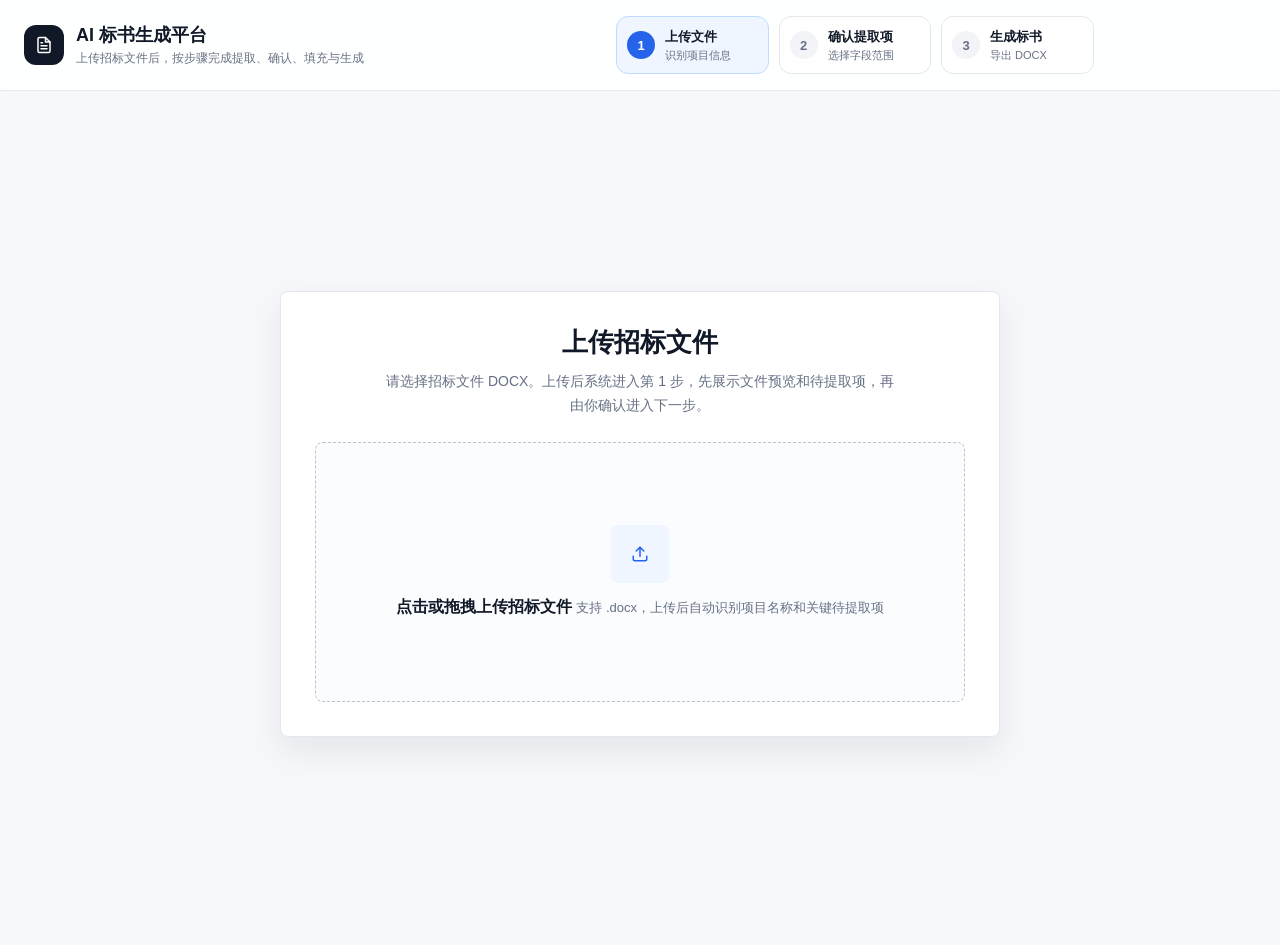
<file: frontend/index.html>
<!doctype html>
<html lang="zh-CN">
  <head>
    <meta charset="utf-8" />
    <meta name="viewport" content="width=device-width, initial-scale=1" />
    <title>AI 标书生成平台</title>
    <style>
      :root {
        color-scheme: light;
        --bg: #f6f8fb;
        --panel: #ffffff;
        --ink: #111827;
        --muted: #667085;
        --subtle: #98a2b3;
        --line: #e4e7ec;
        --soft: #f2f4f7;
        --blue: #2563eb;
        --blue-soft: #eff6ff;
        --green: #079455;
        --green-soft: #ecfdf3;
        --green-strong: #067647;
        --amber: #dc6803;
        --amber-soft: #fffaeb;
        --purple: #7c3aed;
        --purple-soft: #f5f3ff;
        --cyan: #0891b2;
        --cyan-soft: #ecfeff;
        --shadow: 0 14px 36px rgba(16, 24, 40, 0.08);
      }

      * {
        box-sizing: border-box;
      }

      body {
        margin: 0;
        background: var(--bg);
        color: var(--ink);
        font-family: -apple-system, BlinkMacSystemFont, "Segoe UI", "PingFang SC", "Microsoft YaHei", sans-serif;
        letter-spacing: 0;
      }

      button,
      input,
      select,
      textarea {
        font: inherit;
      }

      button {
        cursor: pointer;
      }

      .app {
        min-height: 100vh;
        display: grid;
        grid-template-rows: auto 1fr;
      }

      .topbar {
        position: sticky;
        top: 0;
        z-index: 10;
        border-bottom: 1px solid var(--line);
        background: rgba(255, 255, 255, 0.88);
        backdrop-filter: blur(16px);
      }

      .topbar-inner,
      .shell {
        width: min(1320px, calc(100vw - 48px));
        margin: 0 auto;
      }

      .topbar-inner {
        display: flex;
        align-items: center;
        justify-content: space-between;
        gap: 20px;
        padding: 16px 0;
      }

      .brand {
        display: flex;
        align-items: center;
        gap: 12px;
        min-width: 0;
      }

      .brand-mark {
        width: 40px;
        height: 40px;
        display: grid;
        place-items: center;
        border-radius: 12px;
        background: var(--ink);
        color: white;
        flex: 0 0 auto;
      }

      .brand-title {
        font-size: 18px;
        font-weight: 750;
      }

      .brand-subtitle {
        margin-top: 3px;
        color: var(--muted);
        font-size: 12px;
        white-space: nowrap;
        overflow: hidden;
        text-overflow: ellipsis;
      }

      .stepper {
        display: grid;
        grid-template-columns: repeat(4, minmax(130px, 1fr));
        gap: 10px;
        width: min(640px, 58vw);
      }

      .step {
        min-height: 58px;
        display: flex;
        align-items: center;
        gap: 10px;
        border: 1px solid var(--line);
        border-radius: 12px;
        background: #fff;
        padding: 10px;
      }

      .step-number {
        width: 28px;
        height: 28px;
        display: grid;
        place-items: center;
        border-radius: 999px;
        background: var(--soft);
        color: var(--muted);
        font-size: 13px;
        font-weight: 750;
        flex: 0 0 auto;
      }

      .step.active {
        border-color: #bfdbfe;
        background: var(--blue-soft);
      }

      .step.active .step-number {
        background: var(--blue);
        color: #fff;
      }

      .step.done .step-number {
        background: var(--green);
        color: #fff;
      }

      .step-label {
        min-width: 0;
      }

      .step-title {
        font-size: 13px;
        font-weight: 750;
      }

      .step-desc {
        margin-top: 2px;
        color: var(--muted);
        font-size: 11px;
      }

      .shell {
        padding: 28px 0 36px;
      }

      .upload-first {
        min-height: calc(100vh - 110px);
        display: grid;
        place-items: center;
      }

      .upload-card {
        width: min(720px, 100%);
        border: 1px solid var(--line);
        border-radius: 8px;
        background: var(--panel);
        box-shadow: var(--shadow);
        padding: 34px;
      }

      .upload-heading {
        margin: 0;
        font-size: 26px;
        line-height: 1.24;
        text-align: center;
      }

      .upload-copy {
        max-width: 520px;
        margin: 12px auto 24px;
        color: var(--muted);
        font-size: 14px;
        line-height: 1.7;
        text-align: center;
      }

      .drop-zone {
        position: relative;
        display: grid;
        place-items: center;
        min-height: 260px;
        border: 1px dashed #b8c4d6;
        border-radius: 8px;
        background: #fbfcfe;
        padding: 28px;
        text-align: center;
        transition: border-color 0.15s ease, background 0.15s ease;
      }

      .drop-zone:hover,
      .drop-zone.dragging {
        border-color: var(--blue);
        background: #f8fbff;
      }

      .file-input {
        position: absolute;
        inset: 0;
        opacity: 0;
        cursor: pointer;
      }

      .upload-icon {
        width: 58px;
        height: 58px;
        display: grid;
        place-items: center;
        margin: 0 auto 14px;
        border-radius: 8px;
        background: var(--blue-soft);
        color: var(--blue);
      }

      .drop-title {
        font-size: 16px;
        font-weight: 750;
      }

      .drop-hint {
        margin-top: 6px;
        color: var(--muted);
        font-size: 13px;
      }

      .layout {
        display: grid;
        grid-template-columns: minmax(0, 1.72fr) minmax(360px, 0.78fr);
        grid-template-rows: auto auto auto;
        gap: 16px;
      }

      .panel {
        border: 1px solid var(--line);
        border-radius: 8px;
        background: var(--panel);
        box-shadow: 0 1px 2px rgba(16, 24, 40, 0.04);
      }

      .preview-panel {
        min-height: 720px;
        display: grid;
        grid-template-rows: auto 1fr;
      }

      .side-panel {
        min-height: 720px;
        display: grid;
        grid-template-rows: auto auto auto auto auto minmax(0, 1fr);
      }

      .panel-head {
        display: flex;
        align-items: center;
        justify-content: space-between;
        gap: 16px;
        border-bottom: 1px solid var(--line);
        padding: 16px 18px;
      }

      .panel-title {
        font-size: 16px;
        font-weight: 760;
      }

      .panel-subtitle {
        margin-top: 3px;
        color: var(--muted);
        font-size: 12px;
      }

      .badge {
        display: inline-flex;
        align-items: center;
        gap: 6px;
        border-radius: 999px;
        border: 1px solid var(--line);
        background: var(--soft);
        color: var(--muted);
        padding: 5px 9px;
        font-size: 12px;
        font-weight: 700;
        white-space: nowrap;
      }

      .badge.green {
        border-color: #abefc6;
        background: var(--green-soft);
        color: var(--green);
      }

      .badge.blue {
        border-color: #bfdbfe;
        background: var(--blue-soft);
        color: var(--blue);
      }

      .badge.amber {
        border-color: #fedf89;
        background: var(--amber-soft);
        color: var(--amber);
      }

      .preview-body {
        padding: 18px;
      }

      .panel-tabs {
        display: inline-flex;
        align-items: center;
        gap: 4px;
        border: 1px solid var(--line);
        border-radius: 8px;
        background: var(--soft);
        padding: 4px;
      }

      .panel-tab {
        min-height: 32px;
        border: 0;
        border-radius: 6px;
        background: transparent;
        color: var(--muted);
        padding: 0 12px;
        font-size: 13px;
        font-weight: 750;
      }

      .panel-tab.active {
        background: #fff;
        color: var(--ink);
        box-shadow: 0 1px 2px rgba(16, 24, 40, 0.08);
      }

      .knowledge-body {
        display: grid;
        gap: 16px;
      }

      .knowledge-form {
        display: grid;
        grid-template-columns: minmax(0, 1fr) 190px minmax(0, 1.15fr) auto;
        gap: 12px;
        align-items: end;
        border: 1px solid var(--line);
        border-radius: 8px;
        background: linear-gradient(180deg, #fbfcfe 0%, #fff 100%);
        padding: 16px;
      }

      .knowledge-form.compact {
        gap: 10px;
        background: #fff;
        padding: 12px;
      }

      .knowledge-form-head {
        grid-column: 1 / -1;
        display: flex;
        align-items: center;
        justify-content: space-between;
        gap: 12px;
        margin-bottom: 2px;
      }

      .knowledge-form-title {
        font-size: 13px;
        font-weight: 780;
      }

      .knowledge-form-note {
        color: var(--muted);
        font-size: 12px;
      }

      .form-field {
        display: grid;
        gap: 6px;
      }

      .form-label {
        color: var(--muted);
        font-size: 12px;
        font-weight: 700;
      }

      .knowledge-form input,
      .knowledge-form select,
      .knowledge-form textarea,
      .knowledge-item input,
      .knowledge-item select,
      .knowledge-item textarea {
        width: 100%;
        min-width: 0;
        border: 1px solid var(--line);
        border-radius: 8px;
        background: #fff;
        color: var(--ink);
        padding: 11px 12px;
        outline: none;
        transition: border-color 0.15s ease, box-shadow 0.15s ease;
      }

      .knowledge-form input:focus,
      .knowledge-form select:focus,
      .knowledge-form textarea:focus,
      .knowledge-item input:focus,
      .knowledge-item select:focus,
      .knowledge-item textarea:focus {
        border-color: #93c5fd;
        box-shadow: 0 0 0 3px rgba(37, 99, 235, 0.1);
      }

      .knowledge-form textarea,
      .knowledge-item textarea {
        min-height: 86px;
        resize: vertical;
        line-height: 1.5;
      }

      .knowledge-form.compact input,
      .knowledge-form.compact select,
      .knowledge-form.compact textarea {
        padding: 8px 10px;
        font-size: 13px;
      }

      .knowledge-form.compact textarea {
        min-height: 38px;
        max-height: 74px;
      }

      .knowledge-content-field {
        grid-column: 1 / 3;
      }

      .knowledge-image-field {
        grid-column: 1 / 3;
      }

      .knowledge-form.compact .knowledge-content-field,
      .knowledge-form.compact .knowledge-image-field {
        grid-column: auto;
        min-width: 0;
      }

      .image-upload {
        display: grid;
        gap: 10px;
      }

      .image-upload input[type="file"] {
        padding: 9px 12px;
      }

      .image-preview {
        min-height: 86px;
        display: flex;
        align-items: center;
        gap: 12px;
        border: 1px dashed #cbd5e1;
        border-radius: 8px;
        background: #f8fafc;
        padding: 10px;
        color: var(--muted);
        font-size: 12px;
      }

      .image-preview img {
        width: 84px;
        height: 64px;
        flex: 0 0 auto;
        object-fit: contain;
        border: 1px solid var(--line);
        border-radius: 6px;
        background: #fff;
      }

      .image-preview strong {
        display: block;
        color: var(--ink);
        font-size: 13px;
        margin-bottom: 2px;
      }

      .icon-btn {
        width: 42px;
        height: 42px;
        display: inline-grid;
        place-items: center;
        border: 1px solid var(--line);
        border-radius: 8px;
        background: #fff;
        color: #344054;
      }

      .icon-btn:hover {
        background: var(--soft);
      }

      .icon-btn:disabled {
        cursor: not-allowed;
        opacity: 0.42;
      }

      .icon-btn.primary {
        border-color: transparent;
        background: var(--ink);
        color: #fff;
      }

      .icon-btn.primary:hover {
        background: #1f2937;
      }

      .icon-btn.primary:disabled:hover {
        background: var(--ink);
      }

      .icon-btn.danger {
        background: #fff;
        color: #b42318;
      }

      .icon-btn.danger:hover {
        border-color: #fecdca;
        background: #fffbfa;
      }

      .icon-btn.sync {
        color: var(--blue);
      }

      .icon-btn.sync:hover {
        border-color: #bfdbfe;
        background: var(--blue-soft);
      }

      .add-knowledge-btn {
        width: 38px;
        height: 38px;
        align-self: end;
      }

      .knowledge-list {
        display: grid;
        gap: 12px;
      }

      .knowledge-item {
        display: grid;
        grid-template-columns: minmax(0, 1fr) 170px auto;
        gap: 12px;
        align-items: end;
        border: 1px solid var(--line);
        border-radius: 8px;
        background: #fff;
        padding: 14px;
      }

      .knowledge-item.compact {
        grid-template-columns: minmax(150px, 1fr) 132px minmax(210px, 1.25fr) auto;
        gap: 10px;
        align-items: end;
        padding: 10px 12px;
      }

      .knowledge-actions {
        display: flex;
        gap: 8px;
        align-items: end;
      }

      .knowledge-actions .icon-btn {
        width: 38px;
        height: 38px;
      }

      .knowledge-item.compact input,
      .knowledge-item.compact select,
      .knowledge-item.compact textarea {
        padding: 8px 10px;
        font-size: 13px;
      }

      .knowledge-item.compact textarea {
        min-height: 38px;
        max-height: 74px;
      }

      .knowledge-inline-content {
        min-width: 0;
      }

      .knowledge-item.compact .image-upload {
        gap: 6px;
      }

      .knowledge-form.compact .image-upload {
        gap: 6px;
      }

      .knowledge-form.compact .image-preview,
      .knowledge-item.compact .image-preview {
        min-height: 38px;
        padding: 6px 8px;
      }

      .knowledge-form.compact .image-preview img,
      .knowledge-item.compact .image-preview img {
        width: 48px;
        height: 36px;
      }

      .knowledge-form.compact .image-preview strong,
      .knowledge-item.compact .image-preview strong {
        font-size: 12px;
      }

      .knowledge-item:hover {
        border-color: #d0d5dd;
        box-shadow: 0 8px 22px rgba(16, 24, 40, 0.05);
      }

      .document-sheet {
        min-height: 485px;
        border: 1px solid var(--line);
        border-radius: 8px;
        background: #fff;
        overflow: hidden;
      }

      .word-preview-head {
        display: flex;
        align-items: center;
        justify-content: space-between;
        gap: 14px;
        border-bottom: 1px solid var(--line);
        background: #fbfcfe;
        padding: 14px 16px;
      }

      .word-file {
        display: flex;
        align-items: center;
        gap: 10px;
        min-width: 0;
      }

      .word-file-icon {
        width: 38px;
        height: 38px;
        display: grid;
        place-items: center;
        border-radius: 8px;
        background: var(--blue-soft);
        color: var(--blue);
        flex: 0 0 auto;
      }

      .doc-chip {
        display: inline-flex;
        align-items: center;
        border-radius: 6px;
        color: var(--muted);
        font-size: 12px;
        max-width: 100%;
        overflow: hidden;
        text-overflow: ellipsis;
        white-space: nowrap;
      }

      .doc-title {
        margin-top: 3px;
        font-size: 16px;
        font-weight: 760;
        line-height: 1.35;
        overflow: hidden;
        text-overflow: ellipsis;
        white-space: nowrap;
      }

      .word-preview-actions {
        display: flex;
        align-items: center;
        gap: 8px;
        flex: 0 0 auto;
      }

      .word-preview-main {
        display: grid;
        grid-template-rows: auto 1fr;
        min-height: 600px;
        padding: 16px;
      }

      .doc-meta {
        display: grid;
        grid-template-columns: repeat(4, minmax(0, 1fr));
        gap: 10px;
        margin-bottom: 14px;
      }

      .meta-box {
        border: 1px solid var(--line);
        border-radius: 8px;
        background: #fbfcfe;
        padding: 12px;
      }

      .meta-label {
        color: var(--muted);
        font-size: 12px;
      }

      .meta-value {
        margin-top: 4px;
        font-size: 14px;
        font-weight: 730;
        word-break: break-word;
      }

      .word-frame {
        height: 640px;
        min-height: 320px;
        border: 1px solid var(--line);
        border-radius: 8px;
        background: #eef2f7;
        overflow: auto;
      }

      .word-frame-title {
        margin-bottom: 8px;
        color: var(--muted);
        font-size: 12px;
        font-weight: 750;
      }

      .word-object {
        width: 100%;
        height: 100%;
        min-height: 320px;
        border: 0;
        background: #fff;
      }

      .word-render-root {
        min-height: 100%;
      }

      .word-render-root .docx-wrapper {
        background: #eef2f7;
        padding: 18px 0;
      }

      .word-render-root .docx {
        box-shadow: 0 8px 24px rgba(16, 24, 40, 0.12);
      }

      .word-fallback {
        height: 100%;
        min-height: 320px;
        display: grid;
        place-items: center;
        padding: 28px;
        color: var(--muted);
        text-align: center;
        line-height: 1.7;
      }

      .word-fallback.loading {
        background: linear-gradient(90deg, #f8fafc 0%, #fff 48%, #f8fafc 100%);
      }

      .word-fallback strong {
        display: block;
        margin-bottom: 4px;
        color: var(--ink);
      }

      .search {
        padding: 14px 18px;
        border-bottom: 1px solid var(--line);
      }

      .project-info-card {
        display: grid;
        gap: 12px;
        border-bottom: 1px solid var(--line);
        padding: 14px 18px;
        background: #fbfcfe;
      }

      .project-info-row {
        display: grid;
        gap: 5px;
      }

      .project-info-label {
        color: var(--muted);
        font-size: 12px;
        font-weight: 700;
      }

      .project-info-value {
        color: var(--ink);
        font-size: 14px;
        font-weight: 760;
        line-height: 1.45;
        word-break: break-word;
      }

      .project-info-value.pending {
        color: var(--muted);
        font-weight: 650;
      }

      .upload-progress {
        display: grid;
        gap: 9px;
        border-bottom: 1px solid var(--line);
        padding: 14px 18px;
      }

      .progress-step {
        display: grid;
        grid-template-columns: auto minmax(0, 1fr);
        gap: 9px;
        align-items: start;
        color: var(--muted);
        font-size: 12px;
        line-height: 1.45;
        overflow-wrap: anywhere;
      }

      .progress-step strong {
        display: block;
        color: var(--ink);
        font-size: 13px;
      }

      .progress-dot {
        width: 10px;
        height: 10px;
        margin-top: 4px;
        border-radius: 999px;
        background: var(--line);
      }

      .progress-step.active .progress-dot {
        background: var(--blue);
        box-shadow: 0 0 0 4px rgba(37, 99, 235, 0.12);
      }

      .progress-step.done .progress-dot {
        background: var(--green);
      }

      .progress-step.error .progress-dot {
        background: #d92d20;
      }

      .field-toolbar {
        display: grid;
        grid-template-columns: 1fr 1fr;
        gap: 10px;
        padding: 12px 18px;
        border-bottom: 1px solid var(--line);
      }

      .field-toolbar select {
        min-width: 0;
        border: 1px solid var(--line);
        border-radius: 8px;
        background: #fff;
        color: var(--ink);
        padding: 10px;
        outline: none;
      }

      .search input {
        width: 100%;
        border: 1px solid var(--line);
        border-radius: 8px;
        background: #fff;
        padding: 11px 12px;
        color: var(--ink);
        outline: none;
      }

      .extract-list {
        overflow: auto;
        padding: 10px;
      }

      .extract-summary {
        display: grid;
        grid-template-columns: repeat(4, minmax(0, 1fr));
        gap: 10px;
        margin-bottom: 10px;
      }

      .summary-card {
        border: 1px solid var(--line);
        border-radius: 8px;
        background: #fbfcfe;
        padding: 10px;
      }

      .summary-label {
        color: var(--muted);
        font-size: 11px;
      }

      .summary-value {
        margin-top: 4px;
        font-size: 18px;
        font-weight: 780;
      }

      .section-group {
        border: 1px solid var(--line);
        border-radius: 8px;
        background: #fff;
        margin-bottom: 10px;
        overflow: hidden;
      }

      .section-head {
        display: flex;
        align-items: center;
        justify-content: space-between;
        gap: 10px;
        background: #fbfcfe;
        border-bottom: 1px solid var(--line);
        padding: 10px 12px;
      }

      .section-title {
        font-size: 13px;
        font-weight: 780;
      }

      .extract-item {
        display: grid;
        grid-template-columns: auto 1fr auto;
        gap: 12px;
        align-items: start;
        border: 1px solid transparent;
        border-radius: 8px;
        padding: 12px;
      }

      .extract-item:hover {
        border-color: var(--line);
        background: #fbfcfe;
      }

      .check {
        width: 18px;
        height: 18px;
        margin-top: 2px;
        accent-color: var(--blue);
      }

      .item-title {
        font-size: 14px;
        font-weight: 730;
      }

      .item-desc {
        margin-top: 4px;
        color: var(--muted);
        font-size: 12px;
        line-height: 1.5;
      }

      .item-meta {
        display: flex;
        flex-wrap: wrap;
        gap: 6px;
        margin-top: 8px;
      }

      .manual-value-input {
        width: 100%;
        min-height: 34px;
        margin-top: 8px;
        border: 1px solid var(--line);
        border-radius: 8px;
        background: #fff;
        color: var(--ink);
        padding: 7px 10px;
        font-size: 12px;
        outline: none;
        transition: border-color 0.15s ease, box-shadow 0.15s ease;
      }

      .manual-value-input:focus {
        border-color: #93c5fd;
        box-shadow: 0 0 0 3px rgba(37, 99, 235, 0.12);
      }

      .manual-image-value {
        display: grid;
        gap: 8px;
        margin-top: 10px;
      }

      .manual-image-value input[type="file"] {
        width: 100%;
        border: 1px solid var(--line);
        border-radius: 8px;
        padding: 9px 12px;
        background: #fff;
        font-size: 13px;
      }

      .mini-chip {
        border: 1px solid transparent;
        border-radius: 999px;
        background: var(--soft);
        color: var(--muted);
        padding: 3px 7px;
        font-size: 11px;
        line-height: 1.35;
      }

      .mini-chip.source-tender {
        border-color: #ddd6fe;
        background: var(--purple-soft);
        color: var(--purple);
      }

      .mini-chip.source-company {
        border-color: #bfdbfe;
        background: var(--blue-soft);
        color: var(--blue);
      }

      .mini-chip.source-qualification {
        border-color: #abefc6;
        background: var(--green-soft);
        color: var(--green);
      }

      .mini-chip.source-case {
        border-color: #a5f3fc;
        background: var(--cyan-soft);
        color: var(--cyan);
      }

      .empty-state {
        border: 1px dashed #b8c4d6;
        border-radius: 8px;
        background: #fbfcfe;
        color: var(--muted);
        padding: 28px 18px;
        text-align: center;
        line-height: 1.7;
      }

      .error-text {
        color: #b42318;
      }

      .footer-panel {
        grid-column: 1 / -1;
        display: flex;
        align-items: center;
        justify-content: space-between;
        gap: 18px;
        padding: 16px 18px;
      }

      .btn {
        display: inline-flex;
        align-items: center;
        justify-content: center;
        gap: 8px;
        min-height: 42px;
        border: 1px solid transparent;
        border-radius: 8px;
        background: var(--ink);
        color: #fff;
        padding: 0 16px;
        font-weight: 750;
        transition: background 0.15s ease, transform 0.15s ease;
      }

      .btn:hover {
        background: #1f2937;
      }

      .btn:active {
        transform: translateY(1px);
      }

      .btn.secondary {
        border-color: var(--line);
        background: #fff;
        color: #344054;
      }

      .btn.secondary:hover {
        background: var(--soft);
      }

      .btn:disabled {
        cursor: not-allowed;
        opacity: 0.45;
        transform: none;
      }

      .stage-page {
        min-height: 560px;
        border: 1px solid var(--line);
        border-radius: 8px;
        background: var(--panel);
        box-shadow: var(--shadow);
        padding: 32px;
      }

      .stage-page h1 {
        margin: 0;
        font-size: 24px;
      }

      .stage-page p {
        max-width: 720px;
        color: var(--muted);
        line-height: 1.7;
      }

      .stage-grid {
        display: grid;
        grid-template-columns: repeat(3, minmax(0, 1fr));
        gap: 14px;
        margin-top: 24px;
      }

      .stage-grid.result-mode {
        grid-template-columns: 1fr;
      }

      .stage-card {
        border: 1px solid var(--line);
        border-radius: 8px;
        background: #fbfcfe;
        padding: 16px;
      }

      .result-panel {
        display: grid;
        gap: 16px;
        margin-top: 24px;
      }

      .result-download {
        display: grid;
        grid-template-columns: auto minmax(0, 1fr) auto;
        align-items: center;
        gap: 16px;
        border: 1px solid #abefc6;
        border-radius: 8px;
        background: linear-gradient(180deg, #f6fef9 0%, #ecfdf3 100%);
        padding: 20px;
      }

      .result-download.pending {
        border-color: #bfdbfe;
        background: linear-gradient(180deg, #f8fbff 0%, #eff6ff 100%);
      }

      .result-download-icon {
        width: 48px;
        height: 48px;
        display: grid;
        place-items: center;
        border-radius: 8px;
        background: var(--green);
        color: #fff;
      }

      .result-download.pending .result-download-icon {
        background: var(--blue);
      }

      .spinner {
        width: 22px;
        height: 22px;
        border: 3px solid rgba(255, 255, 255, 0.42);
        border-top-color: #fff;
        border-radius: 999px;
        animation: spin 0.85s linear infinite;
      }

      @keyframes spin {
        to {
          transform: rotate(360deg);
        }
      }

      .result-download-title {
        font-size: 18px;
        font-weight: 780;
      }

      .result-download-desc {
        margin-top: 6px;
        color: #475467;
        font-size: 13px;
        line-height: 1.5;
        overflow-wrap: anywhere;
      }

      .result-download-actions {
        display: flex;
        align-items: center;
        gap: 10px;
        flex-wrap: wrap;
        justify-content: flex-end;
      }

      .btn.success {
        background: var(--green-strong);
        color: #fff;
        box-shadow: 0 8px 18px rgba(7, 148, 85, 0.22);
      }

      .btn.success:hover {
        background: #05603a;
      }

      .result-files {
        display: grid;
        grid-template-columns: repeat(2, minmax(0, 1fr));
        gap: 14px;
      }

      .log-progress {
        border: 1px solid var(--line);
        border-radius: 8px;
        background: #fff;
        padding: 16px;
      }

      .log-progress-title {
        font-size: 14px;
        font-weight: 780;
      }

      .log-progress-list {
        display: grid;
        gap: 10px;
        margin-top: 12px;
      }

      .log-progress-item {
        display: grid;
        grid-template-columns: auto minmax(0, 1fr) auto;
        align-items: start;
        gap: 10px;
        color: var(--muted);
        font-size: 12px;
        line-height: 1.5;
      }

      .log-dot {
        width: 9px;
        height: 9px;
        margin-top: 5px;
        border-radius: 999px;
        background: #d0d5dd;
      }

      .log-progress-item.done .log-dot {
        background: var(--green);
      }

      .log-progress-item.active .log-dot {
        background: var(--blue);
        box-shadow: 0 0 0 4px rgba(37, 99, 235, 0.12);
      }

      .log-progress-message {
        color: var(--ink);
        font-weight: 650;
      }

      .log-progress-time {
        white-space: nowrap;
      }

      .result-file {
        border: 1px solid var(--line);
        border-radius: 8px;
        background: #fff;
        padding: 14px;
      }

      .result-file-title {
        font-size: 13px;
        font-weight: 760;
      }

      .result-file-path {
        margin-top: 8px;
        color: var(--muted);
        font-size: 12px;
        line-height: 1.6;
        overflow-wrap: anywhere;
      }

      .hidden {
        display: none !important;
      }

      svg {
        width: 18px;
        height: 18px;
        display: block;
      }

      @media (max-width: 980px) {
        .topbar-inner {
          align-items: stretch;
          flex-direction: column;
        }

        .stepper {
          width: 100%;
          grid-template-columns: repeat(2, minmax(0, 1fr));
        }

        .layout {
          grid-template-columns: 1fr;
        }

        .footer-panel {
          grid-column: auto;
        }

        .side-panel,
        .preview-panel {
          min-height: auto;
        }

        .stage-grid {
          grid-template-columns: 1fr;
        }

        .result-download {
          grid-template-columns: 1fr;
          align-items: start;
        }

        .result-download-actions {
          justify-content: flex-start;
        }

        .result-files {
          grid-template-columns: 1fr;
        }

        .extract-summary {
          grid-template-columns: repeat(2, minmax(0, 1fr));
        }
      }

      @media (max-width: 640px) {
        .topbar-inner,
        .shell {
          width: min(100vw - 28px, 1180px);
        }

        .topbar-inner {
          gap: 12px;
          padding: 12px 0;
        }

        .brand-mark {
          width: 36px;
          height: 36px;
          border-radius: 10px;
        }

        .brand-title {
          font-size: 17px;
        }

        .brand-subtitle {
          white-space: normal;
        }

        .shell {
          padding: 16px 0 26px;
        }

        .stepper {
          width: 100%;
          max-width: 100%;
          min-width: 0;
          grid-template-columns: repeat(4, minmax(0, 1fr));
          gap: 6px;
        }

        .step {
          min-width: 0;
          min-height: 42px;
          align-items: center;
          justify-content: center;
          flex-direction: column;
          gap: 4px;
          padding: 8px 4px;
        }

        .step-number {
          width: 24px;
          height: 24px;
          font-size: 12px;
        }

        .step-title {
          font-size: 11px;
          line-height: 1.2;
          text-align: center;
          white-space: nowrap;
        }

        .step-label {
          display: none;
        }

        .step-desc {
          display: none;
        }

        .upload-first {
          min-height: auto;
        }

        .upload-card {
          padding: 22px;
        }

        .upload-heading {
          font-size: 24px;
        }

        .drop-zone {
          min-height: 220px;
        }

        .footer-panel {
          align-items: stretch;
          flex-direction: column;
        }

        .doc-meta {
          grid-template-columns: 1fr;
        }

        .word-preview-head {
          align-items: stretch;
          flex-direction: column;
        }

        .word-preview-actions {
          width: 100%;
        }

        .word-preview-actions .btn {
          flex: 1;
        }

        .field-toolbar,
        .extract-summary,
        .knowledge-form,
        .knowledge-item {
          grid-template-columns: 1fr;
        }

        .knowledge-item.compact {
          grid-template-columns: 1fr;
        }

        .knowledge-content-field {
          grid-column: auto;
        }

        .panel-head {
          align-items: stretch;
          flex-direction: column;
        }

        .panel-tabs {
          width: 100%;
        }

        .panel-tab {
          flex: 1;
        }
      }
    </style>
  </head>
  <body>
    <div class="app">
      <header class="topbar">
        <div class="topbar-inner">
          <div class="brand">
            <div class="brand-mark" data-icon="file"></div>
            <div>
              <div class="brand-title">AI 标书生成平台</div>
              <div class="brand-subtitle">上传招标文件后，按步骤完成提取、确认、填充与生成</div>
            </div>
          </div>
          <div class="stepper" id="stepper"></div>
        </div>
      </header>

      <main class="shell">
        <section class="upload-first" id="uploadFirst">
          <div class="upload-card">
            <h1 class="upload-heading">上传招标文件</h1>
            <p class="upload-copy">请选择招标文件 DOCX。上传后系统进入第 1 步，先展示文件预览和待提取项，再由你确认进入下一步。</p>
            <label class="drop-zone" id="dropZone">
              <input class="file-input" id="fileInput" type="file" accept=".docx" />
              <span>
                <span class="upload-icon" data-icon="upload"></span>
                <span class="drop-title">点击或拖拽上传招标文件</span>
                <span class="drop-hint">支持 .docx，上传后自动识别项目名称和关键待提取项</span>
              </span>
            </label>
          </div>
        </section>

        <section class="layout hidden" id="stageOne">
          <section class="panel preview-panel">
            <div class="panel-head">
              <div>
                <div class="panel-title" id="primaryPanelTitle">文件预览</div>
                <div class="panel-subtitle" id="primaryPanelSubtitle">先确认上传文件是否正确，再进入下一步</div>
              </div>
              <div class="panel-tabs" aria-label="资料区域切换">
                <button class="panel-tab active" type="button" data-preview-tab="file">文件预览</button>
                <button class="panel-tab" type="button" data-preview-tab="knowledge">知识库</button>
              </div>
            </div>
            <div class="preview-body" id="filePreviewPane">
              <div class="document-sheet">
                <div class="word-preview-head">
                  <div class="word-file">
                    <div class="word-file-icon" data-icon="file"></div>
                    <div>
                      <div class="doc-chip" id="fileName">未选择文件</div>
                      <div class="doc-title" id="previewTitle">Word 文件预览</div>
                    </div>
                  </div>
                  <div class="word-preview-actions">
                    <a class="btn secondary hidden" id="downloadWordButton" href="#" download>下载</a>
                  </div>
                </div>
                <div class="word-preview-main">
                  <div class="doc-meta">
                    <div class="meta-box">
                      <div class="meta-label">文件大小</div>
                      <div class="meta-value" id="fileSize">-</div>
                    </div>
                    <div class="meta-box">
                      <div class="meta-label">识别状态</div>
                      <div class="meta-value" id="recognitionStatus">AI 识别中</div>
                    </div>
                    <div class="meta-box">
                      <div class="meta-label">文档类型</div>
                      <div class="meta-value">Word DOCX</div>
                    </div>
                    <div class="meta-box">
                      <div class="meta-label">下一动作</div>
                      <div class="meta-value">确认待提取项</div>
                    </div>
                  </div>
                  <div class="word-frame-title">Word 文件预览</div>
                  <div class="word-frame" id="wordPreviewFrame">
                    <div class="word-fallback">
                      <div>
                        <strong>Word 文件预览</strong>
                        <span id="wordPreviewHint">上传 DOCX 后，可在这里查看或打开原始 Word 文件。</span>
                      </div>
                    </div>
                  </div>
                </div>
              </div>
            </div>
            <div class="preview-body hidden" id="knowledgePane">
              <div class="knowledge-body">
                <div class="knowledge-form compact">
                  <div class="knowledge-form-head">
                    <div class="knowledge-form-title">新增资料</div>
                    <div class="knowledge-form-note">填写后加入本次标书生成上下文</div>
                  </div>
                  <label class="form-field">
                    <span class="form-label">资料名称</span>
                    <input id="knowledgeNameInput" type="text" placeholder="例如：企业简介、资质证书、项目业绩" />
                  </label>
                  <label class="form-field">
                    <span class="form-label">字段类型</span>
                    <select id="knowledgeTypeInput" aria-label="字段类型">
                      <option value="TEXT">TEXT</option>
                      <option value="Image">Image</option>
                    </select>
                  </label>
                  <label class="form-field knowledge-content-field" id="knowledgeContentField">
                    <span class="form-label">内容</span>
                    <textarea id="knowledgeContentInput" placeholder="填写可用于生成标书的资料内容"></textarea>
                  </label>
                  <label class="form-field knowledge-image-field hidden" id="knowledgeImageField">
                    <span class="form-label">图片文件</span>
                    <span class="image-upload">
                      <input id="knowledgeImageInput" type="file" accept="image/*" />
                      <span class="image-preview" id="knowledgeImagePreview">选择图片后会显示预览，并同步到同名图片字段。</span>
                    </span>
                  </label>
                  <button class="icon-btn primary add-knowledge-btn" id="addKnowledgeButton" type="button" title="新增知识库条目" aria-label="新增知识库条目">
                    <span data-icon="plus"></span>
                  </button>
                </div>
                <div class="knowledge-list" id="knowledgeList"></div>
              </div>
            </div>
          </section>

          <aside class="panel side-panel">
            <div class="panel-head">
              <div>
                <div class="panel-title">待提取项列表</div>
                <div class="panel-subtitle">默认勾选推荐字段，可在下一步细化</div>
              </div>
              <span class="badge green" id="itemCount">8 项</span>
            </div>
            <div class="project-info-card">
              <div class="project-info-row">
                <div class="project-info-label">招标编号</div>
                <div class="project-info-value pending" id="bidNumberValue">等待上传</div>
              </div>
              <div class="project-info-row">
                <div class="project-info-label">项目名称</div>
                <div class="project-info-value pending" id="projectNameValue">等待上传</div>
              </div>
            </div>
            <div class="upload-progress" id="uploadProgress">
              <div class="progress-step active"><span class="progress-dot"></span><span><strong>AI解析</strong>等待上传招标文件</span></div>
              <div class="progress-step"><span class="progress-dot"></span><span><strong>生成商务标模版</strong>等待上传招标文件</span></div>
              <div class="progress-step"><span class="progress-dot"></span><span><strong>提取待填写字段</strong>等待上传招标文件</span></div>
            </div>
            <div class="search">
              <input id="searchInput" type="text" placeholder="搜索字段，例如：项目名称、投标人、工期" />
            </div>
            <div class="field-toolbar">
              <select id="sectionFilter" aria-label="按章节筛选">
                <option value="">全部章节</option>
              </select>
              <select id="typeFilter" aria-label="按字段类型筛选">
                <option value="">全部类型</option>
              </select>
            </div>
            <div class="extract-list" id="extractList"></div>
          </aside>

          <footer class="panel footer-panel">
            <div class="panel-subtitle" id="footerHint">确认文件和待提取项后，点击下一步进入字段确认。</div>
            <button class="btn" id="nextButton" type="button">下一步 <span data-icon="arrow"></span></button>
          </footer>
        </section>

        <section class="stage-page hidden" id="laterStage">
          <h1 id="laterTitle">第二步：确认提取项</h1>
          <p id="laterCopy">请检查第 1 步选择的待提取字段。确认后系统会回填 Word，并输出可下载的标书 DOCX。</p>
          <div class="stage-grid" id="stageGrid"></div>
          <div class="footer-panel" style="padding: 24px 0 0">
            <button class="btn secondary" id="backButton" type="button">上一步</button>
            <button class="btn" id="laterNextButton" type="button">下一步 <span data-icon="arrow"></span></button>
          </div>
        </section>
      </main>
    </div>

    <script src="./vendor/jszip.min.js"></script>
    <script src="./vendor/docx-preview.min.js"></script>
    <script src="./knowledge-utils.js"></script>
    <script>
      const icons = {
        upload: '<path d="M21 15v4a2 2 0 0 1-2 2H5a2 2 0 0 1-2-2v-4"/><path d="M17 8 12 3 7 8"/><path d="M12 3v12"/>',
        file: '<path d="M14 2H6a2 2 0 0 0-2 2v16a2 2 0 0 0 2 2h12a2 2 0 0 0 2-2V8z"/><path d="M14 2v6h6"/><path d="M16 13H8"/><path d="M16 17H8"/><path d="M10 9H8"/>',
        download: '<path d="M21 15v4a2 2 0 0 1-2 2H5a2 2 0 0 1-2-2v-4"/><path d="M7 10l5 5 5-5"/><path d="M12 15V3"/>',
        check: '<path d="m20 6-11 11-5-5"/>',
        arrow: '<path d="M5 12h14"/><path d="m13 5 7 7-7 7"/>',
        plus: '<path d="M12 5v14"/><path d="M5 12h14"/>',
        save: '<path d="M19 21H5a2 2 0 0 1-2-2V5a2 2 0 0 1 2-2h11l5 5v11a2 2 0 0 1-2 2z"/><path d="M17 21v-8H7v8"/><path d="M7 3v5h8"/>',
        trash: '<path d="M3 6h18"/><path d="M8 6V4h8v2"/><path d="M19 6l-1 14H6L5 6"/><path d="M10 11v6"/><path d="M14 11v6"/>',
        bot: '<rect x="4" y="8" width="16" height="12" rx="2"/><path d="M12 4v4"/><path d="M8 2h8"/><path d="M9 14h.01"/><path d="M15 14h.01"/><path d="M9 18h6"/>',
      };

      const stages = [
        { id: 1, title: "上传文件", desc: "识别项目信息" },
        { id: 2, title: "确认提取项", desc: "选择字段范围" },
        { id: 3, title: "生成标书", desc: "导出 DOCX" },
      ];

      const state = {
        stage: 1,
        uploaded: false,
        file: null,
        projectName: "",
        projectInfo: {
          bidNumber: "",
          projectName: "",
          confidence: 0,
          evidence: [],
        },
        metadataLoading: false,
        metadataErrorText: "",
        extractLoading: false,
        loading: false,
        statusText: "",
        errorText: "",
        fillResult: null,
        fillLogs: [],
        fillStartedAt: 0,
        fillProgressTimer: null,
        templateUrls: null,
        extractResult: null,
        fieldItems: [],
        selectedIds: new Set(),
        wordPreviewUrl: "",
        wordPreviewStatus: "idle",
        wordPreviewRenderedFile: null,
        wordPreviewRenderToken: 0,
        activePreviewTab: "file",
        nextKnowledgeId: 1,
        knowledgeLoading: false,
        knowledgeErrorText: "",
        knowledgeDraft: {
          name: "",
          type: "TEXT",
          content: "",
          imageUrl: "",
          fileName: "",
        },
        knowledgeItems: [],
        knowledgeTypeChoices: ["TEXT", "Image"],
        filters: {
          section: "",
          type: "",
          query: "",
        },
      };

      function icon(name) {
        return `<svg viewBox="0 0 24 24" fill="none" stroke="currentColor" stroke-width="2" stroke-linecap="round" stroke-linejoin="round" aria-hidden="true">${icons[name] || icons.file}</svg>`;
      }

      function hydrateIcons(root = document) {
        root.querySelectorAll("[data-icon]").forEach((node) => {
          node.innerHTML = icon(node.getAttribute("data-icon"));
        });
      }

      function renderStepper() {
        document.getElementById("stepper").innerHTML = stages.map((step) => {
          const cls = step.id === state.stage ? "active" : step.id < state.stage ? "done" : "";
          const mark = step.id < state.stage ? icon("check") : step.id;
          return `
            <div class="step ${cls}">
              <div class="step-number">${mark}</div>
              <div class="step-label">
                <div class="step-title">${step.title}</div>
                <div class="step-desc">${step.desc}</div>
              </div>
            </div>
          `;
        }).join("");
      }

      function inferProjectName(fileName) {
        const clean = fileName
          .replace(/\.(docx|doc)$/i, "")
          .replace(/[-_]*招标文件[-_]*发布版.*$/i, "")
          .replace(/^\s*GKZH-\d+[A-Z]*\d*[-_]?/i, "")
          .replace(/\s+/g, " ")
          .trim();
        const match = clean.match(/([0-9.]+项目[^-_/（(]*)/);
        return (match ? match[1] : clean || "待识别项目").trim();
      }

      function formatSize(bytes) {
        if (!bytes) return "-";
        if (bytes < 1024 * 1024) return `${(bytes / 1024).toFixed(1)} KB`;
        return `${(bytes / 1024 / 1024).toFixed(1)} MB`;
      }

      function escapeHtml(value) {
        return String(value ?? "")
          .replace(/&/g, "&amp;")
          .replace(/</g, "&lt;")
          .replace(/>/g, "&gt;")
          .replace(/"/g, "&quot;")
          .replace(/'/g, "&#39;");
      }

      function sourceLabel(source) {
        const map = {
          tender_requirements: "招标要求",
          tender_requirements_kb: "招标要求",
          bidder_profile: "投标人资料",
          credential_index: "资质索引",
          quotation: "报价信息",
          company_profile: "企业资料",
          company_profile_kb: "企业资料",
          qualification_materials_kb: "资质材料",
          case_performance_kb: "案例业绩",
          manual_confirm: "人工确认",
          license: "证照资料",
        };
        return map[source] || source;
      }

      function sourcePreferenceClass(source) {
        const label = sourceLabel(source);
        if (label === "招标要求") return "source-tender";
        if (label === "企业资料") return "source-company";
        if (label === "资质材料") return "source-qualification";
        if (label === "案例业绩") return "source-case";
        return "";
      }

      function blockTypeLabel(blockType) {
        const map = {
          paragraph_placeholder: "段落占位符",
          paragraph_colon: "冒号字段",
          table_cell: "表格单元格",
          image_placeholder: "图片占位框",
        };
        return map[blockType] || blockType || "未知位置";
      }

      function isHttpUrl(value) {
        return /^https?:\/\//i.test(String(value || ""));
      }

      function normalizeFieldItem(item) {
        const locator = item.locator || {};
        const fieldName = item.field_name || item.field || item.item_id || "未命名字段";
        return {
          id: item.item_id || `${fieldName}-${locator.paragraph_index ?? ""}-${locator.table_index ?? ""}-${locator.row_index ?? ""}-${locator.cell_index ?? ""}`,
          section: item.section || "未分章节",
          fieldName,
          fieldType: KnowledgeUtils.formatFieldType(item.field_type || "TEXT"),
          required: item.required !== false,
          placeholderText: item.placeholder_text || locator.placeholder_text || locator.label_text || "",
          promptHint: item.prompt_hint || "",
          sourcePreference: Array.isArray(item.source_preference) ? item.source_preference : [],
          manualValue: item.manual_value || item.user_value || "",
          locator,
          raw: item,
        };
      }

      function buildExtractForm(templateUrl) {
        const body = new URLSearchParams();
        body.set("template_url", templateUrl);
        body.set("template_type", "business");
        body.set("output_path", "string");
        return body;
      }

      function fallbackProjectName() {
        return state.projectInfo.projectName || state.projectName || "识别中";
      }

      function updateProjectInfo(projectInfo) {
        const previousProjectName = state.projectName;
        state.projectInfo = {
          bidNumber: projectInfo?.bid_number || projectInfo?.bidNumber || "",
          projectName: projectInfo?.project_name || projectInfo?.projectName || "",
          confidence: Number(projectInfo?.confidence || 0),
          evidence: Array.isArray(projectInfo?.evidence) ? projectInfo.evidence : [],
        };
        if (state.projectInfo.projectName) {
          state.projectName = state.projectInfo.projectName;
        }
        applyProjectNameValue(state.projectInfo.projectName || state.projectName, previousProjectName);
      }

      function normalizeKnowledgeItem(rawItem) {
        const imageUrl = rawItem?.image_url || rawItem?.imageUrl || "";
        const content = imageUrl || rawItem?.content || "";
        return {
          id: String(rawItem?.id || `kb_${Date.now()}_${state.nextKnowledgeId++}`),
          name: rawItem?.name || "未命名资料",
          type: KnowledgeUtils.formatFieldType(rawItem?.type || rawItem?.item_type || "TEXT"),
          content,
          imageUrl,
          fileName: rawItem?.file_name || rawItem?.fileName || KnowledgeUtils.fileNameFromImageContent(content),
        };
      }

      async function loadKnowledgeItems() {
        state.knowledgeLoading = true;
        state.knowledgeErrorText = "";
        state.knowledgeItems = [];
        state.knowledgeLoading = false;
        render();
      }

      async function saveKnowledgeItem(item) {
        return normalizeKnowledgeItem(item);
      }

      async function createKnowledgeItem(item) {
        return normalizeKnowledgeItem(item);
      }

      async function deleteKnowledgeItem(item) {
        return normalizeKnowledgeItem(item);
      }

      async function syncKnowledgeItem(item) {
        const savedItem = await saveKnowledgeItem(item);
        Object.assign(item, savedItem);
        syncKnowledgeContentToFields(item);
        const fieldItem = state.fieldItems.find((entry) => KnowledgeUtils.fieldNamesMatch(entry.fieldName, item.name));
        if (fieldItem) syncRenderedManualInputs(fieldItem);
        return item;
      }

      async function uploadKnowledgeImage(file) {
        if (!file) return null;
        const formData = new FormData();
        formData.append("file", file);
        const response = await fetch("/api/knowledge-images", {
          method: "POST",
          body: formData,
        });
        return parseJsonResponse(response, "上传知识库图片失败");
      }

      async function parseJsonResponse(response, fallbackMessage) {
        const payload = await response.json().catch(() => null);
        if (!response.ok) {
          throw new Error(payload?.detail || fallbackMessage);
        }
        return payload;
      }

      async function runProjectMetadataFlow(file) {
        state.metadataLoading = true;
        state.metadataErrorText = "";
        render();

        const metadataForm = new FormData();
        metadataForm.append("file", file);

        try {
          const response = await fetch("/api/extract-tender-metadata", {
            method: "POST",
            body: metadataForm,
          });
          const payload = await parseJsonResponse(response, "AI解析失败");
          updateProjectInfo(payload.project_info || {});
        } catch (error) {
          state.metadataErrorText = error instanceof Error ? error.message : String(error);
        } finally {
          state.metadataLoading = false;
          render();
        }
      }

      async function runRealExtractFlow(file) {
        state.extractLoading = true;
        state.errorText = "";
        state.statusText = "正在上传招标文件并生成商务标模版...";
        render();

        const uploadForm = new FormData();
        uploadForm.append("file", file);
        uploadForm.append("verbose", "false");

        try {
          const templateResponse = await fetch("/api/generate-templates", {
            method: "POST",
            body: uploadForm,
          });
          const templatePayload = await parseJsonResponse(templateResponse, "生成模版失败");
          const businessTemplateUrl = templatePayload.business_template_url;
          if (!businessTemplateUrl) {
            throw new Error("后端未返回 business_template_url。");
          }

          state.templateUrls = templatePayload;
          state.statusText = "商务标模版已生成，正在提取真实待填写字段...";
          render();

          const extractResponse = await fetch("/api/extract-items", {
            method: "POST",
            headers: {
              "Content-Type": "application/x-www-form-urlencoded",
              accept: "application/json",
            },
            body: buildExtractForm(businessTemplateUrl),
          });
          const extractPayload = await parseJsonResponse(extractResponse, "提取待填写字段失败");
          const items = (extractPayload.items_json?.items || []).map(normalizeFieldItem);

          state.extractResult = extractPayload;
          state.fieldItems = items;
          state.selectedIds = new Set(items.map((item) => item.id));
          state.knowledgeTypeChoices = KnowledgeUtils.getKnowledgeTypeOptions(items);
          state.knowledgeItems = KnowledgeUtils.buildKnowledgeItemsFromFields(items, state.nextKnowledgeId, {
            projectName: fallbackProjectName(),
          }).map(normalizeKnowledgeItem);
          state.nextKnowledgeId += state.knowledgeItems.length;
          state.knowledgeItems.forEach(syncKnowledgeContentToFields);
          applyProjectNameValue(fallbackProjectName());
          state.knowledgeDraft = {
            name: "",
            type: state.knowledgeTypeChoices[0] || "TEXT",
            content: "",
            imageUrl: "",
            fileName: "",
          };
          state.statusText = `已提取 ${items.length} 个真实待填写字段`;
        } catch (error) {
          state.errorText = error instanceof Error ? error.message : String(error);
          state.statusText = "处理失败";
          state.fieldItems = [];
          state.selectedIds = new Set();
          if (!state.knowledgeItems.length) state.knowledgeItems = [];
          state.knowledgeTypeChoices = ["TEXT", "Image"];
        } finally {
          state.extractLoading = false;
          render();
        }
      }

      function handleFile(file) {
        if (!file) return;
        if (state.wordPreviewUrl) URL.revokeObjectURL(state.wordPreviewUrl);
        state.file = file;
        state.wordPreviewUrl = URL.createObjectURL(file);
        state.wordPreviewStatus = "idle";
        state.wordPreviewRenderedFile = null;
        state.wordPreviewRenderToken += 1;
        state.uploaded = true;
        state.stage = 1;
        state.projectName = inferProjectName(file.name);
        state.projectInfo = { bidNumber: "", projectName: "", confidence: 0, evidence: [] };
        state.metadataLoading = false;
        state.metadataErrorText = "";
        state.extractLoading = false;
        state.loading = false;
        state.statusText = "准备上传";
        state.errorText = "";
        state.fillResult = null;
        state.templateUrls = null;
        state.extractResult = null;
        state.fieldItems = [];
        state.selectedIds = new Set();
        state.knowledgeItems = KnowledgeUtils.buildDefaultKnowledgeItems(state.nextKnowledgeId, {
          projectName: state.projectName,
        }).map(normalizeKnowledgeItem);
        state.nextKnowledgeId += state.knowledgeItems.length;
        state.knowledgeTypeChoices = ["TEXT", "Image"];
        state.knowledgeDraft = { name: "", type: "TEXT", content: "", imageUrl: "", fileName: "" };
        state.filters = { section: "", type: "", query: "" };
        render();
        runProjectMetadataFlow(file);
        runRealExtractFlow(file);
      }

      function uniqueValues(items, key) {
        return [...new Set(items.map((item) => item[key]).filter(Boolean))];
      }

      function renderSelectOptions(selectId, values, currentValue, defaultLabel) {
        const select = document.getElementById(selectId);
        select.innerHTML = [
          `<option value="">${defaultLabel}</option>`,
          ...values.map((value) => `<option value="${escapeHtml(value)}">${escapeHtml(value)}</option>`),
        ].join("");
        select.value = currentValue;
      }

      function syncKnowledgeContentToFields(knowledgeItem) {
        state.fieldItems.forEach((item) => {
          if (!KnowledgeUtils.fieldNamesMatch(item.fieldName, knowledgeItem.name)) return;
          item.manualValue = knowledgeItem.content;
          item.raw.manual_value = knowledgeItem.content;
        });
      }

      function applyProjectNameValue(projectName, previousProjectName = "") {
        const nextProjectName = String(projectName || "").trim();
        const previous = String(previousProjectName || "").trim();
        if (!nextProjectName) return;
        state.fieldItems.forEach((item) => {
          if (!KnowledgeUtils.isProjectNameField(item.fieldName)) return;
          if (item.manualValue && item.manualValue !== previous && item.manualValue !== "项目名称待确认") return;
          item.manualValue = nextProjectName;
          item.raw.manual_value = nextProjectName;
        });
        state.knowledgeItems = state.knowledgeItems.filter((item) => !KnowledgeUtils.isProjectNameField(item.name));
      }

      function syncKnowledgeContentFromField(fieldItem) {
        const knowledgeItem = state.knowledgeItems.find((item) => KnowledgeUtils.fieldNamesMatch(item.name, fieldItem.fieldName));
        if (knowledgeItem) {
          knowledgeItem.content = fieldItem.manualValue;
          if (isImageType(knowledgeItem.type)) knowledgeItem.imageUrl = fieldItem.manualValue;
        }
      }

      function syncRenderedManualInputs(fieldItem) {
        state.fieldItems.forEach((item) => {
          if (!KnowledgeUtils.fieldNamesMatch(item.fieldName, fieldItem.fieldName)) return;
          const input = document.querySelector(`[data-manual-value-id="${CSS.escape(item.id)}"]`);
          if (input && input.value !== item.manualValue && input.type !== "file") input.value = item.manualValue;
        });
      }

      function renderManualValueControl(item) {
        if (isImageType(item.fieldType)) {
          return `
            <span class="manual-image-value">
              <input
                type="file"
                accept="image/*"
                data-manual-image-id="${escapeHtml(item.id)}"
                aria-label="${escapeHtml(item.fieldName)}图片"
              />
              ${renderImagePreview(item.manualValue, item.raw?.file_name || item.raw?.fileName || "", `manualImagePreview-${item.id}`)}
            </span>
          `;
        }
        return `
          <input
            class="manual-value-input"
            type="text"
            data-manual-value-id="${escapeHtml(item.id)}"
            value="${escapeHtml(item.manualValue)}"
            placeholder="输入该字段的填充值"
            aria-label="${escapeHtml(item.fieldName)}填充值"
          />
        `;
      }

      function filteredFieldItems() {
        const query = state.filters.query.trim().toLowerCase();
        return state.fieldItems.filter((item) => {
          const matchesSection = !state.filters.section || item.section === state.filters.section;
          const matchesType = !state.filters.type || item.fieldType === state.filters.type;
          const haystack = [
            item.id,
            item.section,
            item.fieldName,
            item.fieldType,
            item.placeholderText,
            item.promptHint,
            ...item.sourcePreference,
            blockTypeLabel(item.locator.block_type),
          ].join(" ").toLowerCase();
          return matchesSection && matchesType && (!query || haystack.includes(query));
        });
      }

      function groupBySection(items) {
        return items.reduce((groups, item) => {
          const key = item.section || "未分章节";
          if (!groups[key]) groups[key] = [];
          groups[key].push(item);
          return groups;
        }, {});
      }

      function renderRealExtractItems() {
        renderSelectOptions("sectionFilter", uniqueValues(state.fieldItems, "section"), state.filters.section, "全部章节");
        renderSelectOptions("typeFilter", uniqueValues(state.fieldItems, "fieldType"), state.filters.type, "全部类型");

        const selectedCount = state.selectedIds.size;
        document.getElementById("itemCount").textContent = state.extractLoading ? "提取中" : `${selectedCount}/${state.fieldItems.length} 项`;

        if (state.extractLoading) {
          document.getElementById("extractList").innerHTML = `<div class="empty-state">正在调用后端生成商务标模版，并从模版中提取真实待填写字段。</div>`;
          return;
        }

        if (state.errorText) {
          document.getElementById("extractList").innerHTML = `<div class="empty-state error-text">${escapeHtml(state.errorText)}</div>`;
          return;
        }

        if (!state.fieldItems.length) {
          document.getElementById("extractList").innerHTML = `<div class="empty-state">尚未返回待填写字段。</div>`;
          return;
        }

        const filtered = filteredFieldItems();
        const grouped = groupBySection(filtered);
        const imageCount = state.fieldItems.filter((item) => isImageType(item.fieldType)).length;
        const tableCount = state.fieldItems.filter((item) => item.locator.block_type === "table_cell").length;
        const summary = `
          <div class="extract-summary">
            <div class="summary-card"><div class="summary-label">真实字段</div><div class="summary-value">${state.fieldItems.length}</div></div>
            <div class="summary-card"><div class="summary-label">已选择</div><div class="summary-value">${selectedCount}</div></div>
            <div class="summary-card"><div class="summary-label">表格字段</div><div class="summary-value">${tableCount}</div></div>
            <div class="summary-card"><div class="summary-label">图片字段</div><div class="summary-value">${imageCount}</div></div>
          </div>
        `;

        const groupsHtml = Object.entries(grouped).map(([section, items]) => `
          <div class="section-group">
            <div class="section-head">
              <div class="section-title">${escapeHtml(section)}</div>
              <span class="badge">${items.length} 项</span>
            </div>
            ${items.map((item) => `
              <label class="extract-item">
                <input class="check" type="checkbox" data-item-id="${escapeHtml(item.id)}" ${state.selectedIds.has(item.id) ? "checked" : ""} />
                <span>
                  <span class="item-title">${escapeHtml(item.fieldName)}</span>
                  <span class="item-desc">${escapeHtml(item.promptHint || item.placeholderText || "从模板定位到的待填写字段")}</span>
                  <span class="item-meta">
                    <span class="mini-chip">${escapeHtml(item.id)}</span>
                    <span class="mini-chip">${escapeHtml(item.fieldType)}</span>
                    <span class="mini-chip">${escapeHtml(blockTypeLabel(item.locator.block_type))}</span>
                    ${item.placeholderText ? `<span class="mini-chip">占位：${escapeHtml(item.placeholderText)}</span>` : ""}
                    ${item.sourcePreference.slice(0, 3).map((source) => `<span class="mini-chip ${sourcePreferenceClass(source)}">${escapeHtml(sourceLabel(source))}</span>`).join("")}
                  </span>
                  ${renderManualValueControl(item)}
                </span>
                <span class="badge ${state.selectedIds.has(item.id) ? "blue" : ""}">${state.selectedIds.has(item.id) ? "保留" : "跳过"}</span>
              </label>
            `).join("")}
          </div>
        `).join("");

        document.getElementById("extractList").innerHTML = summary + (groupsHtml || `<div class="empty-state">没有匹配当前筛选条件的字段。</div>`);
        document.querySelectorAll("[data-item-id]").forEach((input) => {
          input.addEventListener("change", (event) => {
            const itemId = event.currentTarget.dataset.itemId;
            if (event.currentTarget.checked) {
              state.selectedIds.add(itemId);
            } else {
              state.selectedIds.delete(itemId);
            }
            renderRealExtractItems();
          });
        });
        document.querySelectorAll("[data-manual-value-id]").forEach((input) => {
          input.addEventListener("click", (event) => {
            event.stopPropagation();
          });
          input.addEventListener("input", (event) => {
            const itemId = event.currentTarget.dataset.manualValueId;
            const item = state.fieldItems.find((entry) => entry.id === itemId);
            if (!item) return;
            KnowledgeUtils.propagateManualValue(state.fieldItems, itemId, event.currentTarget.value);
            syncKnowledgeContentFromField(item);
            syncRenderedManualInputs(item);
          });
        });
        document.querySelectorAll("[data-manual-image-id]").forEach((input) => {
          input.addEventListener("click", (event) => {
            event.stopPropagation();
          });
          input.addEventListener("change", async (event) => {
            const itemId = event.currentTarget.dataset.manualImageId;
            const item = state.fieldItems.find((entry) => entry.id === itemId);
            const file = event.currentTarget.files[0];
            if (!item || !file) return;
            try {
              const content = await readImageFile(file);
              item.manualValue = content;
              item.raw.manual_value = content;
              item.raw.file_name = file.name;
              KnowledgeUtils.propagateManualValue(state.fieldItems, itemId, content);
              state.fieldItems
                .filter((entry) => KnowledgeUtils.fieldNamesMatch(entry.fieldName, item.fieldName))
                .forEach((entry) => {
                  entry.raw.file_name = file.name;
                });
              syncKnowledgeContentFromField(item);
              renderRealExtractItems();
            } catch (error) {
              state.errorText = error instanceof Error ? error.message : String(error);
              render();
            }
          });
        });
      }

      function syncKnowledgeDraftInputs() {
        const typeInput = document.getElementById("knowledgeTypeInput");
        const isImageDraft = isImageType(state.knowledgeDraft.type);
        typeInput.innerHTML = knowledgeTypeOptions(state.knowledgeDraft.type);
        document.getElementById("knowledgeNameInput").value = state.knowledgeDraft.name;
        typeInput.value = state.knowledgeDraft.type;
        document.getElementById("knowledgeContentInput").value = state.knowledgeDraft.content;
        document.getElementById("knowledgeContentField").classList.toggle("hidden", isImageDraft);
        document.getElementById("knowledgeImageField").classList.toggle("hidden", !isImageDraft);
        document.getElementById("knowledgeImagePreview").outerHTML = renderImagePreview(state.knowledgeDraft.imageUrl || state.knowledgeDraft.content, state.knowledgeDraft.fileName, "knowledgeImagePreview");
        updateAddKnowledgeButton();
      }

      function updateAddKnowledgeButton() {
        const hasDraft = Boolean(state.knowledgeDraft.name.trim() || state.knowledgeDraft.content.trim());
        document.getElementById("addKnowledgeButton").disabled = !hasDraft;
      }

      function activeKnowledgeItems() {
        return state.knowledgeItems.filter((item) => item.name.trim() || item.content.trim());
      }

      function knowledgeTypeOptions(selectedType) {
        const options = state.knowledgeTypeChoices.length ? state.knowledgeTypeChoices : ["TEXT", "Image"];
        return options
          .map((type) => `<option value="${escapeHtml(type)}" ${selectedType === type ? "selected" : ""}>${escapeHtml(type)}</option>`)
          .join("");
      }

      function isImageType(type) {
        return KnowledgeUtils.formatFieldType(type) === "Image";
      }

      function renderImagePreview(content, fileName, elementId = "") {
        const idAttr = elementId ? ` id="${escapeHtml(elementId)}"` : "";
        if (KnowledgeUtils.isImageContent(content)) {
          return `
            <span class="image-preview"${idAttr}>
              <img src="${escapeHtml(content)}" alt="${escapeHtml(fileName || "已上传图片")}" />
              <span>
                <strong>${escapeHtml(fileName || "已上传图片")}</strong>
                <span>图片已加载，将作为图片字段资料使用。</span>
              </span>
            </span>
          `;
        }
        return `
          <span class="image-preview"${idAttr}>
            <span>${escapeHtml(content || "选择图片后会显示预览，并同步到同名图片字段。")}</span>
          </span>
        `;
      }

      function readImageFile(file) {
        return new Promise((resolve, reject) => {
          if (!file) {
            resolve(null);
            return;
          }
          if (!file.type.startsWith("image/")) {
            reject(new Error("请选择图片文件。"));
            return;
          }
          const reader = new FileReader();
          reader.addEventListener("load", () => resolve(reader.result));
          reader.addEventListener("error", () => reject(new Error("图片读取失败。")));
          reader.readAsDataURL(file);
        });
      }

      function renderKnowledgeBase() {
        syncKnowledgeDraftInputs();
        const list = document.getElementById("knowledgeList");
        if (state.knowledgeLoading) {
          list.innerHTML = `<div class="empty-state">正在读取知识库资料。</div>`;
          return;
        }
        if (state.knowledgeErrorText && !state.knowledgeItems.length) {
          list.innerHTML = `<div class="empty-state">${escapeHtml(state.knowledgeErrorText)}</div>`;
          return;
        }
        if (!state.knowledgeItems.length) {
          list.innerHTML = `<div class="empty-state">暂无知识库资料，只能通过顶部“新增资料”表单添加。</div>`;
          return;
        }

        list.innerHTML = state.knowledgeItems.map((item) => {
          const contentControl = isImageType(item.type)
            ? `
              <label class="form-field knowledge-inline-content">
                <span class="form-label">图片文件</span>
                <span class="image-upload">
                  <input type="file" accept="image/*" data-knowledge-image-id="${escapeHtml(item.id)}" />
                  ${renderImagePreview(item.imageUrl || item.content, item.fileName)}
                </span>
              </label>
            `
            : `
              <label class="form-field knowledge-inline-content">
                <span class="form-label">内容</span>
                <textarea data-knowledge-field="content">${escapeHtml(item.content)}</textarea>
              </label>
            `;
          return `
            <div class="knowledge-item compact" data-knowledge-id="${escapeHtml(item.id)}">
              <label class="form-field">
                <span class="form-label">资料名称</span>
                <input type="text" value="${escapeHtml(item.name)}" data-knowledge-field="name" />
              </label>
              <label class="form-field">
                <span class="form-label">字段类型</span>
                <select data-knowledge-field="type" aria-label="字段类型">
                  ${knowledgeTypeOptions(item.type)}
                </select>
              </label>
              ${contentControl}
              <div class="knowledge-actions">
                <button class="icon-btn sync" type="button" data-sync-knowledge="${escapeHtml(item.id)}" title="同步知识库条目" aria-label="同步知识库条目">
                  <span data-icon="save"></span>
                </button>
                <button class="icon-btn danger" type="button" data-delete-knowledge="${escapeHtml(item.id)}" title="删除知识库条目" aria-label="删除知识库条目">
                  <span data-icon="trash"></span>
                </button>
              </div>
            </div>
          `;
        }).join("");
      }

      function renderPrimaryPanelTabs() {
        const isKnowledge = state.activePreviewTab === "knowledge";
        const knowledgeCount = activeKnowledgeItems().length;
        document.getElementById("primaryPanelTitle").textContent = isKnowledge ? "知识库" : "文件预览";
        document.getElementById("primaryPanelSubtitle").textContent = isKnowledge
          ? `维护可用于生成标书的企业资料、资质与业绩，当前 ${knowledgeCount} 条`
          : "先确认上传文件是否正确，再进入下一步";
        document.getElementById("filePreviewPane").classList.toggle("hidden", isKnowledge);
        document.getElementById("knowledgePane").classList.toggle("hidden", !isKnowledge);
        document.querySelectorAll("[data-preview-tab]").forEach((tab) => {
          tab.classList.toggle("active", tab.dataset.previewTab === state.activePreviewTab);
        });
        renderKnowledgeBase();
      }

      function renderWordFallback(frame, title, message, loading = false) {
        frame.innerHTML = `
          <div class="word-fallback ${loading ? "loading" : ""}">
            <div>
              <strong>${escapeHtml(title)}</strong>
              <span>${escapeHtml(message)}</span>
            </div>
          </div>
        `;
      }

      async function renderWordPreview() {
        const downloadButton = document.getElementById("downloadWordButton");
        const frame = document.getElementById("wordPreviewFrame");
        const fileName = state.file?.name || "招标文件.docx";

        downloadButton.classList.toggle("hidden", !state.wordPreviewUrl);
        if (state.wordPreviewUrl) {
          downloadButton.href = state.wordPreviewUrl;
          downloadButton.download = fileName;

          if (state.wordPreviewRenderedFile === state.file || state.wordPreviewStatus === "loading") return;
          if (!window.JSZip || !window.docx?.renderAsync || !state.file?.arrayBuffer) {
            state.wordPreviewStatus = "error";
            renderWordFallback(frame, "DOCX 预览组件未加载", `已加载 ${fileName}，可点击右上角“下载”查看原始文件。`);
            return;
          }

          state.wordPreviewStatus = "loading";
          const renderToken = ++state.wordPreviewRenderToken;
          renderWordFallback(frame, "正在渲染 Word 文件", `正在解析 ${fileName}，请稍候。`, true);

          try {
            const arrayBuffer = await state.file.arrayBuffer();
            if (renderToken !== state.wordPreviewRenderToken) return;
            frame.innerHTML = `<div class="word-render-root"></div>`;
            const target = frame.querySelector(".word-render-root");
            await window.docx.renderAsync(arrayBuffer, target, null, {
              breakPages: true,
              className: "docx",
              ignoreFonts: false,
              ignoreHeight: false,
              ignoreWidth: false,
              inWrapper: true,
              renderFooters: true,
              renderHeaders: true,
            });
            if (renderToken !== state.wordPreviewRenderToken) return;
            state.wordPreviewStatus = "rendered";
            state.wordPreviewRenderedFile = state.file;
          } catch (error) {
            if (renderToken !== state.wordPreviewRenderToken) return;
            state.wordPreviewStatus = "error";
            renderWordFallback(frame, "DOCX 渲染失败", `无法直接预览 ${fileName}，可点击右上角“下载”查看原始文件。`);
          }
        } else {
          state.wordPreviewStatus = "idle";
          state.wordPreviewRenderedFile = null;
          renderWordFallback(frame, "Word 文件预览", "上传 DOCX 后，可在这里直接渲染并查看 Word 文件。");
        }
      }

      function renderProjectInfoSummary() {
        const bidNumberNode = document.getElementById("bidNumberValue");
        const projectNameNode = document.getElementById("projectNameValue");
        const bidNumber = state.projectInfo.bidNumber;
        const projectName = state.projectInfo.projectName || state.projectName;
        const pendingText = state.metadataLoading ? "AI 识别中" : state.metadataErrorText ? "识别失败" : "待识别";

        bidNumberNode.textContent = bidNumber || pendingText;
        projectNameNode.textContent = projectName || pendingText;
        bidNumberNode.classList.toggle("pending", !bidNumber);
        projectNameNode.classList.toggle("pending", !projectName || !state.projectInfo.projectName);
      }

      function renderUploadProgress() {
        const metadataStatus = state.metadataErrorText ? "error" : state.projectInfo.bidNumber || state.projectInfo.projectName ? "done" : state.metadataLoading ? "active" : "idle";
        const templateStatus = state.templateUrls?.business_template_url ? "done" : state.extractLoading ? "active" : state.errorText ? "error" : "idle";
        const extractStatus = state.fieldItems.length ? "done" : state.extractLoading && state.templateUrls?.business_template_url ? "active" : state.errorText ? "error" : "idle";
        const steps = [
          {
            title: "AI解析",
            status: metadataStatus,
            desc: state.metadataErrorText || (metadataStatus === "done" ? "已识别招标编号和项目名称" : state.metadataLoading ? "正在调用大模型读取招标文件" : "等待开始"),
          },
          {
            title: "生成商务标模版",
            status: templateStatus,
            desc: state.templateUrls?.business_template_url ? "商务标模版已生成" : state.extractLoading ? "正在上传并拆分招标文件" : state.errorText || "等待开始",
          },
          {
            title: "提取待填写字段",
            status: extractStatus,
            desc: state.fieldItems.length ? `已提取 ${state.fieldItems.length} 个字段` : state.extractLoading ? "正在从商务标模版定位字段" : state.errorText || "等待模版生成",
          },
        ];
        document.getElementById("uploadProgress").innerHTML = steps.map((step) => `
          <div class="progress-step ${step.status}">
            <span class="progress-dot"></span>
            <span><strong>${escapeHtml(step.title)}</strong>${escapeHtml(step.desc)}</span>
          </div>
        `).join("");
      }

      function renderStageOne() {
        document.getElementById("fileName").textContent = state.file?.name || "未选择文件";
        document.getElementById("fileSize").textContent = formatSize(state.file?.size || 0);
        document.getElementById("previewTitle").textContent = fallbackProjectName() || "招标文件预览";
        document.getElementById("recognitionStatus").textContent = state.statusText || (state.uploaded ? "等待处理" : "等待上传");
        document.getElementById("footerHint").textContent = state.fieldItems.length
          ? `已从商务标模版提取 ${state.fieldItems.length} 个真实字段，当前选择 ${state.selectedIds.size} 个。`
          : state.statusText || "确认文件和待提取项后，点击下一步进入字段确认。";
        document.getElementById("nextButton").disabled = state.extractLoading || !state.fieldItems.length;
        renderProjectInfoSummary();
        renderUploadProgress();
        renderPrimaryPanelTabs();
        renderWordPreview();
        renderRealExtractItems();
      }

      function buildFillPayload() {
        const selectedItems = state.fieldItems.filter((item) => state.selectedIds.has(item.id));
        return {
          template_url: state.templateUrls?.business_template_url || "",
          items_json: state.extractResult?.items_json || {},
          selected_item_ids: selectedItems.map((item) => item.id),
          user_inputs: selectedItems.map((item) => ({
            item_id: item.id,
            field_name: item.fieldName,
            value: item.manualValue || "",
          })),
        };
      }

      async function runFillFlow() {
        if (state.loading || !state.extractResult?.items_json || !state.templateUrls?.business_template_url) return;
        state.loading = true;
        state.stage = 3;
        state.fillResult = null;
        state.fillStartedAt = Date.now();
        state.fillLogs = [
          { step: "request", message: "提交回填请求", elapsed_ms: 0, status: "done" },
          { step: "wait", message: "等待后端处理 Word 回填和平台上传", elapsed_ms: 0, status: "active" },
        ];
        state.errorText = "";
        state.statusText = "回填标书生成中";
        render();
        if (state.fillProgressTimer) window.clearInterval(state.fillProgressTimer);
        state.fillProgressTimer = window.setInterval(() => {
          if (!state.loading) return;
          state.fillLogs = [
            { step: "request", message: "提交回填请求", elapsed_ms: 0, status: "done" },
            { step: "wait", message: "等待后端处理 Word 回填和平台上传", elapsed_ms: Date.now() - state.fillStartedAt, status: "active" },
          ];
          render();
        }, 1200);

        try {
          const response = await fetch("/api/fill-bid-template", {
            method: "POST",
            headers: {
              "Content-Type": "application/json",
              accept: "application/json",
            },
            body: JSON.stringify(buildFillPayload()),
          });
          const payload = await parseJsonResponse(response, "生成标书失败");
          state.fillResult = payload;
          state.fillLogs = Array.isArray(payload.fill_logs) ? payload.fill_logs : state.fillLogs;
          state.statusText = payload.filled_template_url ? "回填标书 .docx 已生成" : "回填标书生成中";
          state.stage = 3;
        } catch (error) {
          state.errorText = error instanceof Error ? error.message : String(error);
          state.statusText = "生成失败";
          state.fillLogs = [
            ...state.fillLogs.map((log) => ({ ...log, status: "done" })),
            { step: "error", message: state.errorText, elapsed_ms: Date.now() - state.fillStartedAt, status: "active" },
          ];
        } finally {
          if (state.fillProgressTimer) {
            window.clearInterval(state.fillProgressTimer);
            state.fillProgressTimer = null;
          }
          state.loading = false;
          render();
        }
      }

      function renderFillLogs() {
        const logs = state.fillLogs.length
          ? state.fillLogs
          : [{ step: "idle", message: "等待提交回填请求", elapsed_ms: 0, status: "active" }];
        return `
          <div class="log-progress">
            <div class="log-progress-title">生成进度</div>
            <div class="log-progress-list">
              ${logs.map((log, index) => {
                const isActive = log.status === "active" || (state.loading && index === logs.length - 1);
                const statusClass = isActive ? "active" : "done";
                const elapsed = Number(log.elapsed_ms || 0);
                return `
                  <div class="log-progress-item ${statusClass}">
                    <span class="log-dot"></span>
                    <span>
                      <span class="log-progress-message">${escapeHtml(log.message || log.step || "处理中")}</span>
                      ${log.step ? `<span class="mini-chip">${escapeHtml(log.step)}</span>` : ""}
                    </span>
                    <span class="log-progress-time">${elapsed ? `${(elapsed / 1000).toFixed(1)}s` : ""}</span>
                  </div>
                `;
              }).join("")}
            </div>
          </div>
        `;
      }

      function renderLaterStage() {
        const titleMap = {
          2: "第二步：确认提取项",
          3: "第三步：生成标书",
        };
        const selectedItems = state.fieldItems.filter((item) => state.selectedIds.has(item.id));
        const knowledgeItems = activeKnowledgeItems();
        const knowledgeNames = knowledgeItems.slice(0, 3).map((item) => item.name || item.type).join("、");
        const copyMap = {
          2: "请检查第 1 步选择的待提取字段。点击生成标书后，系统会把确认后的内容回填进 Word。",
          3: state.errorText || state.statusText || "回填标书生成中",
        };
        const sectionStats = Object.entries(groupBySection(selectedItems)).map(([section, items]) => ({
          title: section,
          desc: `${items.length} 个待填写字段，包含 ${uniqueValues(items, "fieldType").join(" / ") || "text"} 类型`,
        }));
        const cards = sectionStats;
        const resultUrl = state.fillResult?.filled_template_url || "";
        const hasDownloadUrl = isHttpUrl(resultUrl);
        const resultTitle = state.errorText ? "生成失败" : hasDownloadUrl ? "回填标书 .docx 已生成" : "回填标书生成中";
        const resultDesc = hasDownloadUrl ? resultUrl : state.errorText || "正在等待后端返回平台下载链接";

        document.getElementById("laterTitle").textContent = titleMap[state.stage];
        document.getElementById("laterCopy").textContent = copyMap[state.stage];
        document.getElementById("laterNextButton").textContent = state.loading ? "生成中..." : state.stage === 3 ? "完成" : "生成标书";
        document.getElementById("laterNextButton").disabled = state.loading;
        const stageGrid = document.getElementById("stageGrid");
        stageGrid.classList.toggle("result-mode", state.stage === 3);
        stageGrid.innerHTML = state.stage === 2
          ? cards.map((card) => `
              <div class="stage-card">
                <div class="item-title">${card.title}</div>
                <div class="item-desc">${card.desc}</div>
              </div>
            `).join("")
          : `
              <div class="result-panel">
                <div class="result-download ${hasDownloadUrl ? "" : "pending"}">
                  <div class="result-download-icon">${hasDownloadUrl ? icon("download") : `<span class="spinner"></span>`}</div>
                  <div>
                    <div class="result-download-title">${escapeHtml(resultTitle)}</div>
                    <div class="result-download-desc">${escapeHtml(resultDesc)}</div>
                  </div>
                  <div class="result-download-actions">
                    ${hasDownloadUrl
                      ? `<a class="btn success" href="${escapeHtml(resultUrl)}" target="_blank" rel="noopener">下载文件 ${icon("download")}</a>`
                      : `<button class="btn success" type="button" disabled>等待下载链接</button>`}
                  </div>
                </div>
                ${renderFillLogs()}
              </div>
            `;
      }

      function render() {
        renderStepper();
        document.getElementById("uploadFirst").classList.toggle("hidden", state.uploaded);
        document.getElementById("stageOne").classList.toggle("hidden", !state.uploaded || state.stage !== 1);
        document.getElementById("laterStage").classList.toggle("hidden", !state.uploaded || state.stage === 1);
        if (state.uploaded && state.stage === 1) renderStageOne();
        if (state.uploaded && state.stage > 1) renderLaterStage();
        hydrateIcons();
      }

      document.getElementById("fileInput").addEventListener("change", (event) => {
        handleFile(event.target.files[0]);
      });

      document.getElementById("dropZone").addEventListener("dragover", (event) => {
        event.preventDefault();
        event.currentTarget.classList.add("dragging");
      });

      document.getElementById("dropZone").addEventListener("dragleave", (event) => {
        event.currentTarget.classList.remove("dragging");
      });

      document.getElementById("dropZone").addEventListener("drop", (event) => {
        event.preventDefault();
        event.currentTarget.classList.remove("dragging");
        handleFile(event.dataTransfer.files[0]);
      });

      document.getElementById("nextButton").addEventListener("click", () => {
        if (state.extractLoading || !state.fieldItems.length) return;
        state.stage = 2;
        render();
      });

      document.getElementById("laterNextButton").addEventListener("click", () => {
        if (state.stage === 2) {
          runFillFlow();
          return;
        }
        render();
      });

      document.getElementById("backButton").addEventListener("click", () => {
        if (state.stage > 1) state.stage -= 1;
        render();
      });

      document.getElementById("searchInput").addEventListener("input", (event) => {
        state.filters.query = event.currentTarget.value;
        renderRealExtractItems();
      });
      document.getElementById("sectionFilter").addEventListener("change", (event) => {
        state.filters.section = event.currentTarget.value;
        renderRealExtractItems();
      });
      document.getElementById("typeFilter").addEventListener("change", (event) => {
        state.filters.type = event.currentTarget.value;
        renderRealExtractItems();
      });

      document.querySelectorAll("[data-preview-tab]").forEach((tab) => {
        tab.addEventListener("click", (event) => {
          state.activePreviewTab = event.currentTarget.dataset.previewTab;
          renderStageOne();
          hydrateIcons();
        });
      });

      document.getElementById("knowledgeNameInput").addEventListener("input", (event) => {
        state.knowledgeDraft.name = event.currentTarget.value;
        updateAddKnowledgeButton();
      });
      document.getElementById("knowledgeTypeInput").addEventListener("change", (event) => {
        state.knowledgeDraft.type = event.currentTarget.value;
        syncKnowledgeDraftInputs();
      });
      document.getElementById("knowledgeImageInput").addEventListener("change", async (event) => {
        const file = event.currentTarget.files[0];
        try {
          const payload = await uploadKnowledgeImage(file);
          if (!payload?.image_url) return;
          state.knowledgeDraft.content = payload.image_url;
          state.knowledgeDraft.imageUrl = payload.image_url;
          state.knowledgeDraft.fileName = payload.file_name || file.name;
          syncKnowledgeDraftInputs();
        } catch (error) {
          state.knowledgeDraft.content = error instanceof Error ? error.message : String(error);
          state.knowledgeDraft.imageUrl = "";
          state.knowledgeDraft.fileName = "";
          syncKnowledgeDraftInputs();
        }
      });
      document.getElementById("knowledgeContentInput").addEventListener("input", (event) => {
        state.knowledgeDraft.content = event.currentTarget.value;
        updateAddKnowledgeButton();
      });
      document.getElementById("addKnowledgeButton").addEventListener("click", async () => {
        const name = state.knowledgeDraft.name.trim();
        const content = state.knowledgeDraft.content.trim();
        if (!name && !content) return;
        const item = {
          id: `kb_${Date.now()}_${state.nextKnowledgeId++}`,
          name: name || "未命名资料",
          type: state.knowledgeDraft.type,
          content,
          imageUrl: state.knowledgeDraft.imageUrl || (isImageType(state.knowledgeDraft.type) ? content : ""),
          fileName: state.knowledgeDraft.fileName || "",
        };
        try {
          const savedItem = await createKnowledgeItem(item);
          state.knowledgeItems.unshift(savedItem);
          syncKnowledgeContentToFields(savedItem);
          state.knowledgeDraft = { name: "", type: state.knowledgeTypeChoices[0] || "TEXT", content: "", imageUrl: "", fileName: "" };
          renderStageOne();
          hydrateIcons();
        } catch (error) {
          state.knowledgeErrorText = error instanceof Error ? error.message : String(error);
          renderStageOne();
        }
      });

      document.getElementById("knowledgeList").addEventListener("input", (event) => {
        const itemNode = event.target.closest("[data-knowledge-id]");
        const field = event.target.dataset.knowledgeField;
        if (!itemNode || !field) return;
        const item = state.knowledgeItems.find((entry) => entry.id === itemNode.dataset.knowledgeId);
        if (item) {
          item[field] = event.target.value;
          if (field === "content") {
            syncKnowledgeContentToFields(item);
            const fieldItem = state.fieldItems.find((entry) => KnowledgeUtils.fieldNamesMatch(entry.fieldName, item.name));
            if (fieldItem) syncRenderedManualInputs(fieldItem);
          }
        }
      });
      document.getElementById("knowledgeList").addEventListener("change", async (event) => {
        const imageInput = event.target.closest("[data-knowledge-image-id]");
        if (imageInput) {
          const item = state.knowledgeItems.find((entry) => entry.id === imageInput.dataset.knowledgeImageId);
          if (!item) return;
          try {
            const payload = await uploadKnowledgeImage(imageInput.files[0]);
            if (!payload?.image_url) return;
            item.content = payload.image_url;
            item.imageUrl = payload.image_url;
            item.fileName = payload.file_name || imageInput.files[0].name;
            const savedItem = await saveKnowledgeItem(item);
            Object.assign(item, savedItem);
            syncKnowledgeContentToFields(item);
            const fieldItem = state.fieldItems.find((entry) => KnowledgeUtils.fieldNamesMatch(entry.fieldName, item.name));
            if (fieldItem) syncRenderedManualInputs(fieldItem);
          } catch (error) {
            state.knowledgeErrorText = error instanceof Error ? error.message : String(error);
          }
          renderStageOne();
          hydrateIcons();
          return;
        }

        const itemNode = event.target.closest("[data-knowledge-id]");
        const field = event.target.dataset.knowledgeField;
        if (!itemNode || !field) return;
        const item = state.knowledgeItems.find((entry) => entry.id === itemNode.dataset.knowledgeId);
        if (item) {
          item[field] = event.target.value;
          if (field === "type") {
            item.type = KnowledgeUtils.formatFieldType(item.type);
            try {
              const savedItem = await saveKnowledgeItem(item);
              Object.assign(item, savedItem);
            } catch (error) {
              state.knowledgeErrorText = error instanceof Error ? error.message : String(error);
            }
            renderStageOne();
            hydrateIcons();
            return;
          }
          if (field === "content") {
            syncKnowledgeContentToFields(item);
            const fieldItem = state.fieldItems.find((entry) => KnowledgeUtils.normalizeFieldName(entry.fieldName) === KnowledgeUtils.normalizeFieldName(item.name));
            if (fieldItem) syncRenderedManualInputs(fieldItem);
          }
          try {
            const savedItem = await saveKnowledgeItem(item);
            Object.assign(item, savedItem);
          } catch (error) {
            state.knowledgeErrorText = error instanceof Error ? error.message : String(error);
          }
        }
      });
      document.getElementById("knowledgeList").addEventListener("click", async (event) => {
        const syncButton = event.target.closest("[data-sync-knowledge]");
        if (syncButton) {
          const item = state.knowledgeItems.find((entry) => entry.id === syncButton.dataset.syncKnowledge);
          try {
            if (item) await syncKnowledgeItem(item);
            renderStageOne();
            hydrateIcons();
          } catch (error) {
            state.knowledgeErrorText = error instanceof Error ? error.message : String(error);
            renderStageOne();
          }
          return;
        }

        const deleteButton = event.target.closest("[data-delete-knowledge]");
        if (!deleteButton) return;
        const item = state.knowledgeItems.find((entry) => entry.id === deleteButton.dataset.deleteKnowledge);
        try {
          if (item) await deleteKnowledgeItem(item);
          state.knowledgeItems = state.knowledgeItems.filter((entry) => entry.id !== deleteButton.dataset.deleteKnowledge);
          renderStageOne();
          hydrateIcons();
        } catch (error) {
          state.knowledgeErrorText = error instanceof Error ? error.message : String(error);
          renderStageOne();
        }
      });

      render();
      loadKnowledgeItems();
    </script>
  </body>
</html>
</file>
